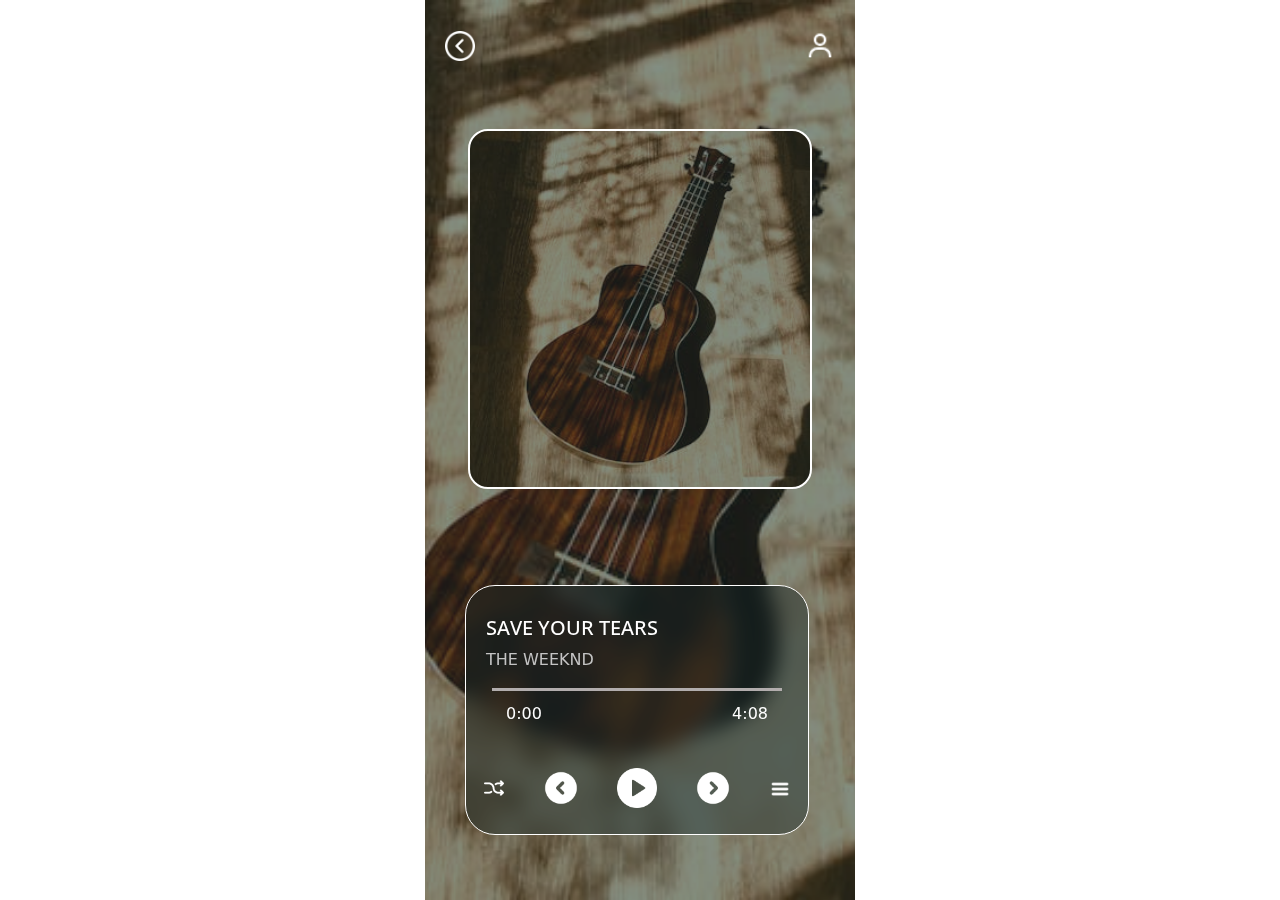
<file: reproductor.html>
<!DOCTYPE html>
<html lang="en">
<head>
    <meta charset="UTF-8">
    <meta name="viewport" content="width=device-width, initial-scale=1.0">
    <link rel="stylesheet" href="css/estilosRepoductor.css">
    <link href="https://cdn.jsdelivr.net/npm/bootstrap@5.3.3/dist/css/bootstrap.min.css" rel="stylesheet" integrity="sha384-QWTKZyjpPEjISv5WaRU9OFeRpok6YctnYmDr5pNlyT2bRjXh0JMhjY6hW+ALEwIH" crossorigin="anonymous">
    <title>Reproductor de música</title>
    <link href="https://unpkg.com/aos@2.3.1/dist/aos.css" rel="stylesheet">
</head>
<body>

    <div id="reproductor">
        <div class="iconos">
            <a href="index.html"><img src="img/left.png" width="30px" alt="atras" style="transform: rotate(-90deg);"></a>
            <a href="playlist.html"><img src="img/user.png" width="30px" alt="lista"></a>
            <!-- <img src="img/user.png" width="30px" alt="usuario"> -->
        </div>
        

        <div class="imagenCancion" id="imagenCancion" data-aos="zoom-in-up" data-aos-duration="1000">
            
        </div>

        <div class="reproducir">
            <h3 id="song-title">Sweet Child O' Mine</h3>
            <p id="song-artist">@Guns N' Roses</p>
        
            <div class="barra" id="progress-container">
                <div class="rojo" id="progress-bar"></div>
                <div class="gris"></div>
            </div>
        
            <div class="minutos">
                <p id="current-time">0:00</p>
                <p id="duration-time">0:00</p>
            </div>
        
            <div class="iconos2">
                <img src="img/aleatorio.png" width="20px" height="20px" style="position: relative; bottom: -10px;" alt="aletorio" id="random">
                <img src="img/circulo-de-flecha.png" width="40px" alt="atras" id="prev-btn">
                <img src="img/boton-de-play.png" width="40px" alt="play" id="play-btn">
                <img src="img/circulo-de-flecha.png" width="40px" alt="adelante" id="next-btn">
                <a href="playlist.html"><img src="img/bar.png" width="20px" height="20px" style="position: relative; bottom: -8px;" alt="izquierda"></a>
            </div>
        </div>
        
        <audio id="audio-player">
            <source src="audio/song1.mp3" type="audio/mp3">
        </audio>
    </div>

<script src="js/script.js"></script>
<script src="https://unpkg.com/aos@2.3.1/dist/aos.js"></script>
<!-- <script>
    document.addEventListener('DOMContentLoaded', () => {
        const audioPlayer = document.getElementById('audio-player');
        
        // Reproducir automáticamente al cargar la página
        audioPlayer.autoplay = true;
    });
</script> -->
<script>
    AOS.init();
  </script>
</body>
</html>
</file>
<file: css/estilosRepoductor.css>
@import url('https://fonts.googleapis.com/css2?family=Open+Sans:ital,wght@0,300..800;1,300..800&display=swap');

* {
    margin: 0;
    padding: 0;
    box-sizing: border-box;
}

/* body {
    background: url("../img/rock.png");
    background-size: cover;
    background-position: center;
    width: 100%;
    height: 96.8vh;
    position: relative;
} */


.imagenCancion{
    width: 80%;
    height: 40%;
    background: #92949700;
    position: relative;
    left: 0;
    right: 0;
    margin: 68px auto 0;
    border-radius: 20px;
    border: #fff 2px solid;
    /* background: url("../img/fondo.png"); */
}

#reproductor{
    width: 100%;
    max-width: 430px;
    min-height: 100vh;
    height: 100vh;
    margin: 0 auto;
    background-size: cover;
    position: relative;
    padding-top: 1px; /* Ajusta el padding-top según sea necesario */
    background-position: center;
}

.iconos {
    display: flex;
    justify-content: space-between;
    margin: 30px 20px;
}

.reproducir {
    background: #0e222563;
    width: 80%;
    border-radius: 30px;
    padding-bottom: 90px;
    padding-top: 20px;
    position: absolute;
    top: 65%;
    left: 40px;
    backdrop-filter: blur(10px);
    height: 250px;
    border: #fff 1px solid;
}

.reproducir h3 {
    color: #fff;
    font-size: 20px;
    padding-top: 10px;
    padding-left: 20px;
    font-family: "Open Sans", sans-serif;
}

.reproducir p {
    color: #ffffff;
    padding-right: 20px;
    padding-left: 20px;
    padding-top: 15px;
}

.reproducir #song-artist{
    padding-top: 0;
    color: #c4c4c4;
}

.minutos {
    color: #fff;
}

.barra {
    position: relative; /* Agregado */
    display: flex;
    align-items: center;
    width: 85%;
    height: 3px;
    background: #b2adad; /* Color de la barra gris */
    margin: 0 auto;
}


.rojo {
    height: 100%; /* La altura de la barra roja debe ser igual a la de la barra contenedora */
    width: 0%; /* La barra roja empieza en 0 y su tamaño se actualizará en el script */
    background: #db0d0d;
}

.minutos {
    display: flex;
    justify-content: space-between;
    margin: -4px 20px;
}

.iconos2 {
    display: flex;
    justify-content: space-around;
    padding-top: 30px;
}

.iconos2 #prev-btn{
    transform: rotate(180deg);
}

#random{
    transition: 1s ;
    mask-image: linear-gradient(80%, transparent);
    
}

#random.active{
    filter: brightness(100%);
    transform: scale(1.2);
    border-radius: 10px;
    box-shadow: 0 0 8px 3px #929497
}
</file>
